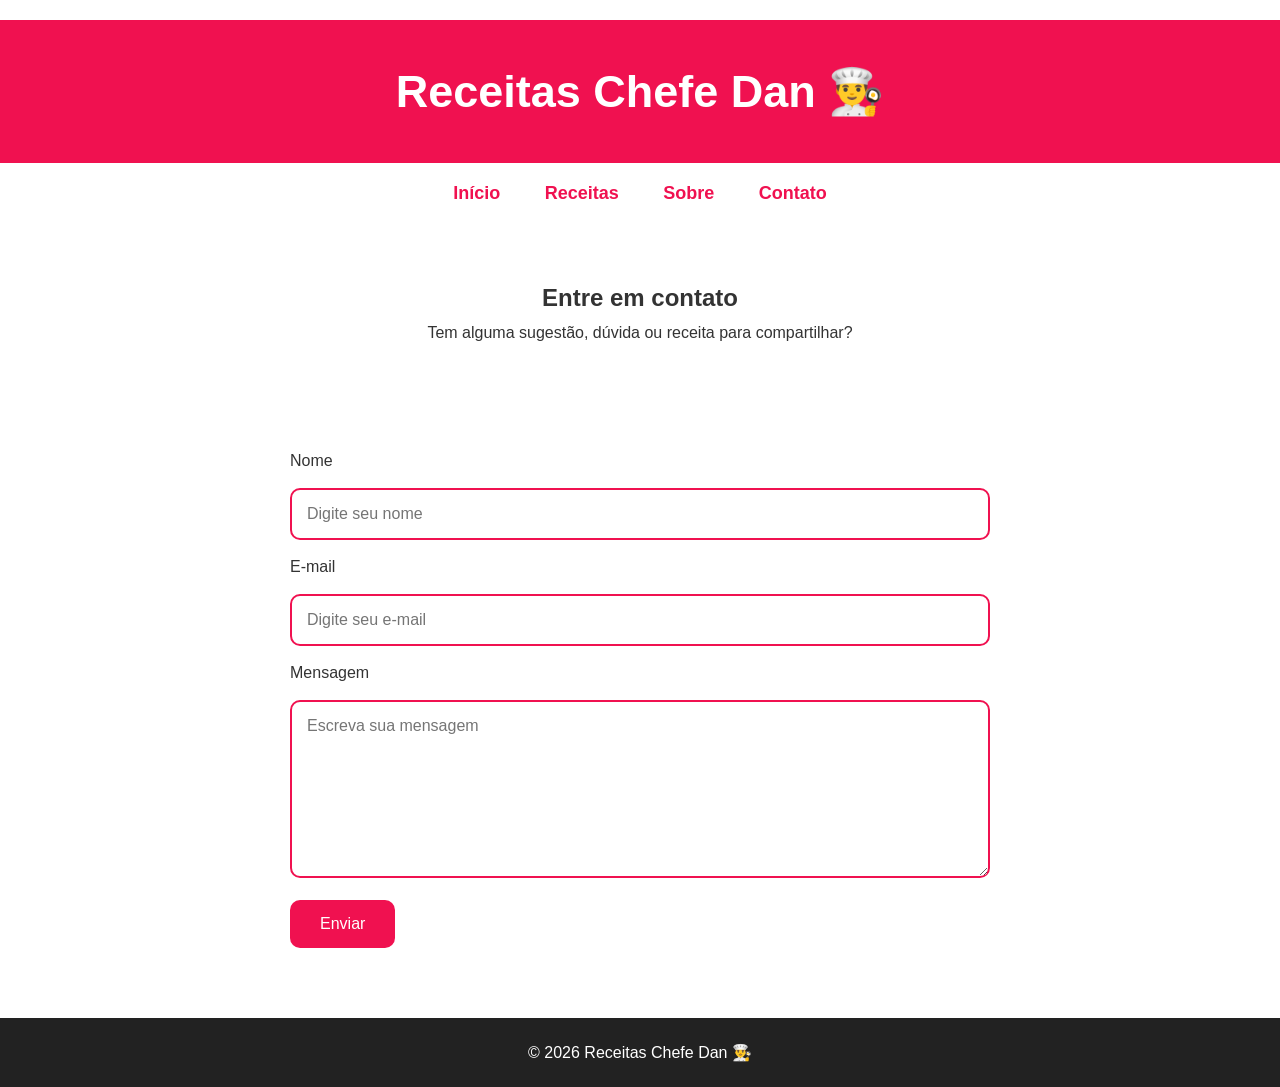
<file: contato.html>
<!DOCTYPE html>
<html lang="pt-BR">

<head>

<meta charset="UTF-8">
<meta name="viewport" content="width=device-width, initial-scale=1.0">

<title>Contato | Receitas Chefe Dan 👨‍🍳</title>

<link rel="stylesheet" href="style.css">
<link rel="stylesheet" href="responsive.css">

</head>

<body>

<header>

<h1>Receitas Chefe Dan 👨‍🍳</h1>

<nav>

<a href="index.html">Início</a>
<a href="receitas.html">Receitas</a>
<a href="sobre.html">Sobre</a>
<a href="contato.html">Contato</a>

</nav>

</header>

<section class="banner">

<h2>Entre em contato</h2>

<p>
Tem alguma sugestão, dúvida ou receita para compartilhar?
</p>

</section>

<section class="receita">

<form>

<label>Nome</label>

<br><br>

<input type="text" placeholder="Digite seu nome">

<br><br>

<label>E-mail</label>

<br><br>

<input type="email" placeholder="Digite seu e-mail">

<br><br>

<label>Mensagem</label>

<br><br>

<textarea rows="8" placeholder="Escreva sua mensagem"></textarea>

<br><br>

<button type="submit">

Enviar

</button>

</form>

</section>

<footer>

<p>© 2026 Receitas Chefe Dan 👨‍🍳</p>

</footer>

</body>

</html>
</file>
<file: style.css>
@font-face {
    font-family: "SweetBread";
    src: url("fontes/SweetBread.otf") format("opentype");
}
*{
    margin:0;
    padding:0;
    box-sizing:border-box;
    font-family:Arial, Helvetica, sans-serif;
}

body{
    background:#ffffff;
    color:#333;
}


/* CABEÇALHO */

header{
    background:#ffffff;
    text-align:center;
    padding:20px 0;
}


h1{
    background:#f01150;
    color:#ffffff;
    width:100%;
    padding:45px 10px;
    font-size:45px;
    font-weight:bold;
}


/* MENU */

nav{
    padding:20px;
}


nav a{
    color:#f01150;
    text-decoration:none;
    margin:0 20px;
    font-size:18px;
    font-weight:bold;
    transition:.3s;
}


nav a:hover{
    color:#b8326d;
}



/* ===== BANNER ===== */

.hero{
    position:relative;
    width:100%;
    height:550px;
    overflow:hidden;
}

.hero img{
    width:100%;
    height:100%;
    object-fit:cover;
}

/* Camada escura sobre a imagem */
.hero::before{
    content:"";
    position:absolute;
    top:0;
    left:0;
    width:100%;
    height:100%;
    background:rgba(0,0,0,0.35);
    z-index:1;
}

/* Texto do banner */
.hero-texto{
    position:absolute;
    top:50%;
    left:50%;
    transform:translate(-50%,-50%);
    z-index:2;

    background:rgba(255,255,255,0.15);
    backdrop-filter:blur(12px);
    -webkit-backdrop-filter:blur(12px);

    border:1px solid rgba(255,255,255,0.25);

    border-radius:25px;

    padding:40px 60px;

    text-align:center;

    box-shadow:0 8px 30px rgba(0,0,0,.35);
}

.hero-texto h2{
    color:#ffffff;
    font-size:56px;
    margin-bottom:15px;
    text-shadow:2px 2px 8px rgba(0,0,0,.6);
}

.hero-texto p{
    color:#ffffff;
    font-size:22px;
    margin-bottom:30px;
    text-shadow:2px 2px 8px rgba(0,0,0,.6);
}
.banner {
    padding: 40px 20px;
    text-align: center;
}

.banner h2 {
    margin-bottom: 12px;
}

.banner p {
    margin: 0;
}
.banner {
    padding: 40px 20px;
    text-align: center;
}

.titulo-receita {
   font-family: "SweetBread", serif;
    font-size: 90px;
    margin-bottom: 24px;
}

.subtitulo-receita {
    font-size: 20px;
    margin: 0;
}
.botao{
    display:inline-block;

    background:#f01150;

    color:white;

    text-decoration:none;

    padding:16px 36px;

    border-radius:50px;

    font-size:18px;

    font-weight:bold;

    transition:.3s;
}

.botao:hover{

    background:#c63c79;

    transform:scale(1.08);

    box-shadow:0 8px 20px rgba(217,71,134,.5);

}

/* PESQUISA */

.pesquisa{
    text-align:center;
    padding:60px 20px;
}


.pesquisa h2{
    margin-bottom:25px;
}


.pesquisa input{
    width:60%;
    padding:15px;
    border:2px solid #f01150;
    border-radius:30px;
    font-size:16px;
}



/* CATEGORIAS */

.categorias{
    text-align:center;
    padding:50px 20px;
}


.lista-categorias{
    display:flex;
    justify-content:center;
    gap:20px;
    flex-wrap:wrap;
    margin-top:30px;
}


.lista-categorias div{
    background:#f01150;
    color:white;
    padding:20px 30px;
    border-radius:20px;
    font-size:18px;
    cursor:pointer;
    transition:.3s;
}


.lista-categorias div:hover{
    transform:translateY(-5px);
}



/* RECEITAS */

.destaques{
    text-align:center;
    padding:60px 20px;
}


.cards{
    display:flex;
    flex-wrap:wrap;
    justify-content:flex-start;
    gap:30px;
    max-width:1100px;
    margin:40px auto;
}


.card{
    width:300px;
    background:#ffffff;
    border-radius:20px;
    overflow:hidden;
    box-shadow:0 5px 20px rgba(0,0,0,.15);
    transition:.3s;
}


.card:hover{
    transform:translateY(-10px);
}


.card img{
    width:100%;
    height:220px;
    object-fit:cover;
}


.card h3{
    margin:20px 0 10px;
}


.card p{
    padding:0 20px;
}


.card a{
    display:inline-block;
    margin:20px;
    background:#f01150;
    color:white;
    padding:12px 25px;
    border-radius:20px;
    text-decoration:none;
}



/* RODAPÉ */

footer{
    background:#222;
    color:white;
    text-align:center;
    padding:25px;
    margin-top:50px;
}
/* ===== CARROSSEL ===== */

.receita{
    max-width:900px;
    margin:50px auto;
    padding:20px;
}

.carrossel{
    position:relative;
    width:100%;
    margin-bottom:20px;
}

.imagemPrincipal{
    width:100%;
    height:500px;
    object-fit:cover;
    border-radius:15px;
    box-shadow:0 5px 15px rgba(0,0,0,.2);
}

.seta{
    position:absolute;
    top:50%;
    transform:translateY(-50%);
    width:50px;
    height:50px;
    border:none;
    border-radius:50%;
    background:rgba(0,0,0,.5);
    color:white;
    font-size:25px;
    cursor:pointer;
}

.esquerda{
    left:15px;
}

.direita{
    right:15px;
}

.seta:hover{
    background:#f01150;
}

.miniaturas{
    display:flex;
    justify-content:center;
    gap:10px;
    flex-wrap:wrap;
    margin-bottom:30px;
}

.thumb{
    width:100px;
    height:70px;
    object-fit:cover;
    border-radius:8px;
    cursor:pointer;
    opacity:.6;
    transition:.3s;
}

.thumb:hover{
    opacity:1;
}

.thumb.ativa{
    opacity:1;
    border:3px solid #f01150;
}
form{
    max-width:700px;
    margin:auto;
}

form input,
form textarea{
    width:100%;
    padding:15px;
    border:2px solid #f01150;
    border-radius:10px;
    font-size:16px;
}

form button{
    background:#f01150;
    color:white;
    padding:15px 30px;
    border:none;
    border-radius:10px;
    cursor:pointer;
    font-size:16px;
}

form button:hover{
    background:#b8326d;
}


/* ===== ANIMAÇÕES ===== */
html {
    scroll-behavior: smooth;
}

body {
    animation: aparecerPagina .55s ease-out both;
}

header {
    animation: descerCabecalho .65s ease-out both;
}

.hero img {
    animation: aproximarBanner 12s ease-in-out infinite alternate;
}

.botao,
.card a,
form button,
.seta {
    transition: transform .25s ease, box-shadow .25s ease, background .25s ease;
}

.card img {
    transition: transform .45s ease;
}

.card:hover img {
    transform: scale(1.06);
}

.lista-categorias div {
    transition: transform .25s ease, box-shadow .25s ease, background .25s ease;
}

.lista-categorias div:hover {
    box-shadow: 0 8px 16px rgba(240, 17, 80, .28);
}

.animar-revelacao {
    opacity: 0;
    transform: translateY(24px);
    transition: opacity .6s ease, transform .6s ease;
}

.animar-revelacao.visivel {
    opacity: 1;
    transform: translateY(0);
}

@keyframes aparecerPagina {
    from { opacity: 0; }
    to { opacity: 1; }
}

@keyframes descerCabecalho {
    from {
        opacity: 0;
        transform: translateY(-18px);
    }
    to {
        opacity: 1;
        transform: translateY(0);
    }
}

@keyframes aproximarBanner {
    from { transform: scale(1); }
    to { transform: scale(1.06); }
}

@media (prefers-reduced-motion: reduce) {
    *,
    *::before,
    *::after {
        animation-duration: .01ms !important;
        animation-iteration-count: 1 !important;
        scroll-behavior: auto !important;
        transition-duration: .01ms !important;
    }
}
</file>
<file: responsive.css>
/* ===========================
   CELULARES
=========================== */

@media (max-width:768px){

    h1{
        font-size:32px;
        padding:30px 15px;
    }

    nav{
        display:flex;
        flex-wrap:wrap;
        justify-content:center;
        gap:15px;
    }

    nav a{
        margin:0;
        font-size:16px;
    }

    .hero{
        height:350px;
    }

    .hero-texto h2{
        font-size:30px;
    }

    .hero-texto p{
        font-size:18px;
    }

    .botao{
        padding:12px 25px;
        font-size:16px;
    }

    .pesquisa input{
        width:90%;
    }

    .lista-categorias{
        flex-direction:column;
        align-items:center;
    }

    .lista-categorias div{
        width:85%;
        text-align:center;
    }

    .cards{
        flex-direction:column;
        align-items:center;
    }

    .card{
        width:90%;
        max-width:350px;
    }

}


/* ===========================
   TABLETS
=========================== */

@media (min-width:769px) and (max-width:1024px){

    .cards{
        justify-content:center;
    }

    .card{
        width:320px;
    }

    .pesquisa input{
        width:75%;
    }

}
</file>
